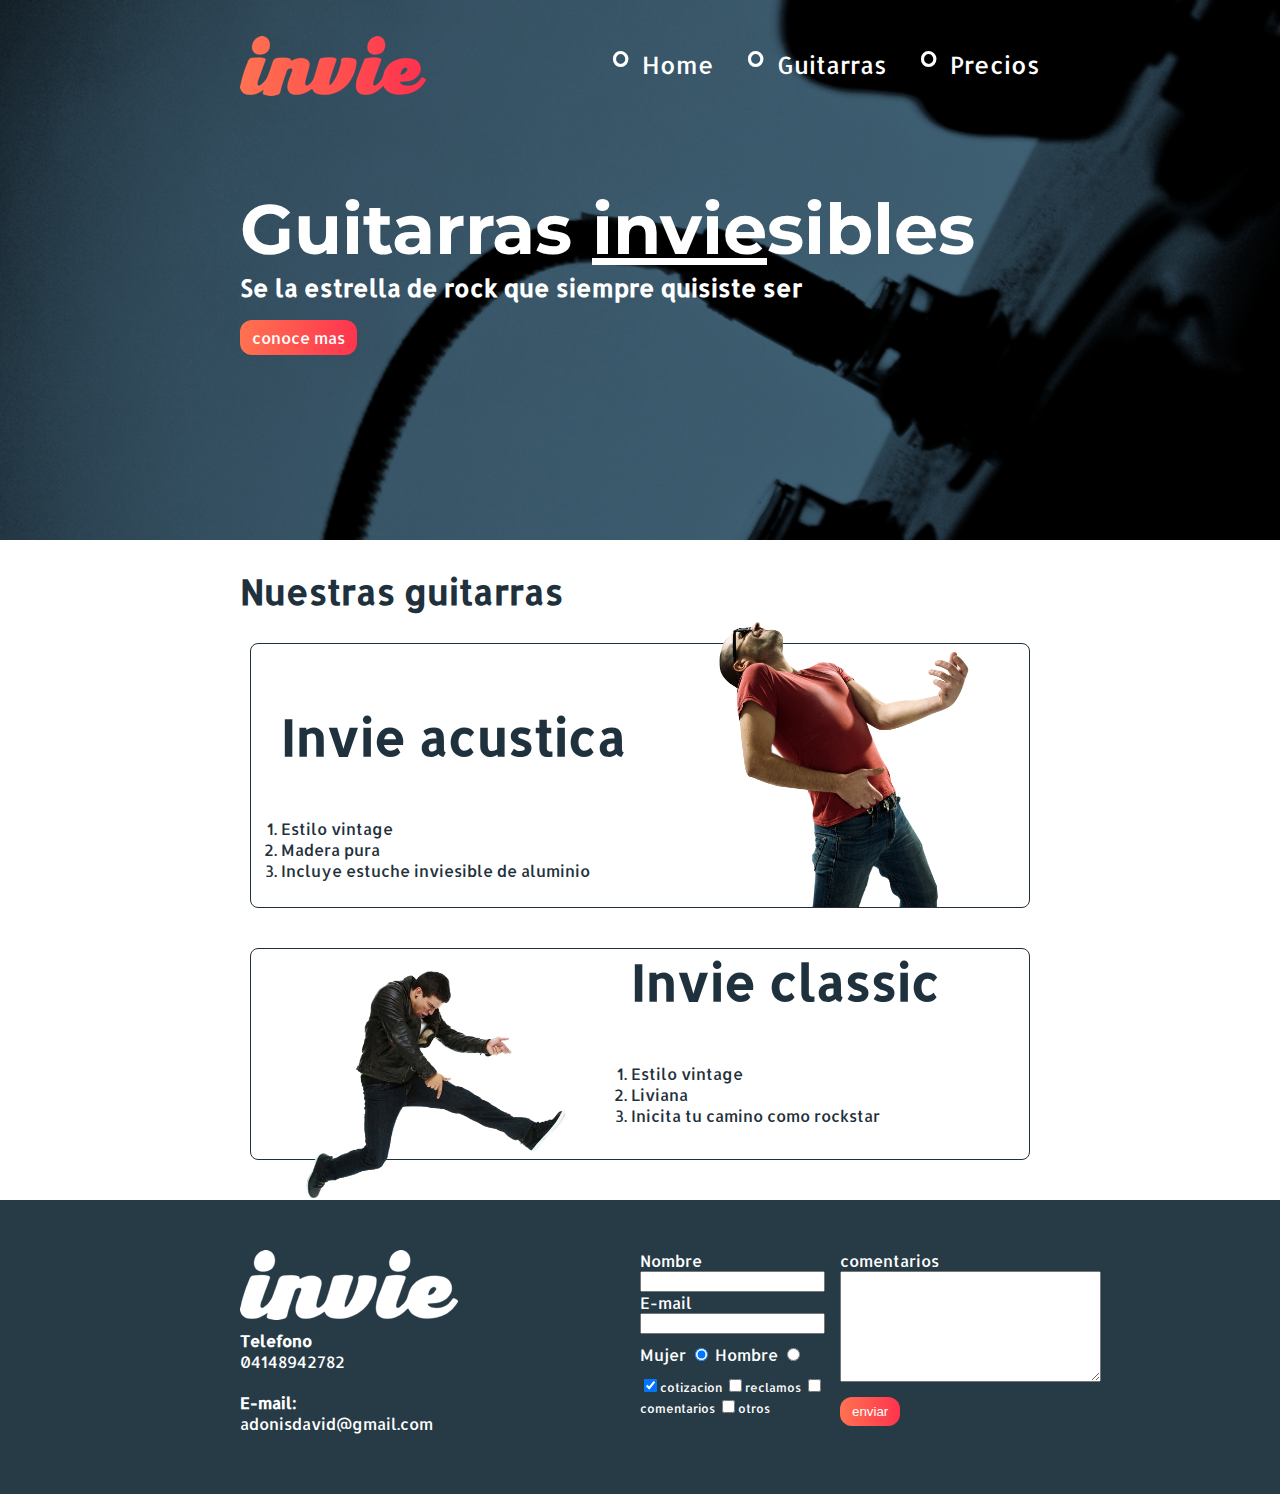
<file: index.html>
<!DOCTYPE html>
<html>
  <head>

    <title>invie-tus mejores guitarras</title>
    <meta charset="utf-8"/>
    <link href="https://fonts.googleapis.com/css?family=Allerta|Montserrat" rel="stylesheet">
    <link rel=stylesheet href="css/invie.css">
  </head>

  <body>
    <section id="portada" class="portada background"><!--portada-->
      <header id="header" class="header contenedor"><!--header-->
      <figure class="logotipo"><!--logotipo-->
        <img src="images/invie.png" width="186" height="60" alt="Invie logotipo">
      </figure>
      <nav class="menu"><!--menu-->
        <ul>
          <li>
            <a href="index.html">Home</a>
          </li>
          <li>
            <a href="#guitarras">Guitarras</a>
          </li>
          <li>
            <a href="precios.html">Precios</a>
          </li>
        </ul>
      </nav>
    </header>
      <div class="contenedor">
          <h1 class="titulo">Guitarras <span>invie</span>sibles</h1><!--titulo-->
          <h3 class="title-a">Se la estrella de rock que siempre quisiste ser</h3><!--resumen-->
          <a class="button" href="#guitarras">conoce mas</a><!-- boton -->
      </div>
    </section>
    <section id="guitarras" class="guitarras contenedor"><!--guitarras-->
      <h2>Nuestras guitarras</h2><!--titulo-->
      <article class="guitarra"><!--guitarra 1-->
          <img class="derecha"src="images/invie-acustica.png" width="350"  alt="Guitarra invie acustica">
          <div class="contenedor-guitarra-a">
            <h3 class="title-b">Invie acustica</h3>
            <ol>
            <li>Estilo vintage</li>
            <li>Madera pura</li>
            <li>Incluye estuche inviesible de aluminio</li>
          </ol>
          </div>
      </article>
      <article class="guitarra b"><!--guitarra 2-->
          <img class="izquierda"src="images/invie-classic.png" width="350"alt="Guitarra invie classic">
          <div class="contenedor-guitarra-b">
            <h3 class="title-b">Invie classic</h3>
            <ol>
            <li>Estilo vintage</li>
            <li>Liviana</li>
            <li>Inicita tu camino como rockstar</li>
            </ol>
          </div>
      </article>
    </section>
    <footer class="footer">
      <div class="contenedor">
        <div class="contacto">
          <img src="images/invie-white.png" alt="logotipo blanco">
          <a href="tel:+5804249035545"><strong>Telefono</strong><span>04148942782</span></a>
          <a href="mailto:adonisdavid@mail.com"><strong>E-mail:</strong><span>adonisdavid@gmail.com</span></a>
        </div>
        <form class="formulario">
          <div class="col1">
            <label for="nombre">Nombre</label>
            <input type="text" requiered id="nombre" >
            <label for="email">E-mail</label>
            <input type="email"required id="email">
            <div class="sexo">
              <label for="mujer"> Mujer
                <input type="radio" checked name="sexo" value="mujer"id=mujer>
              </label>
              <label for="hombre">Hombre
                <input type="radio" name="sexo" value="hombre"id="hombre">
              </label>
            </div>
          <div class="intereses">
            <label for="cotizacion">
              <input type="checkbox" checked id="cotizacion"name="intereses" value="cotizacion">cotizacion
            </label>
            <label for="reclamos">
              <input type="checkbox" id="reclamos"name="intereses" value="reclamos">reclamos
            </label>
            <label for="comentarios">
              <input type="checkbox" id="comentarios"name="intereses" value="comentarios" >comentarios
            </label>
            <label for="otros">
              <input type="checkbox" id="otros"name="intereses" value="otros">otros
            </label>
          </div>

          </div>
          <div class="col2">
            <label for="comentarios">comentarios</label>
            <textarea name="comentarios" rows="7" cols="30"></textarea>
            <input type="submit" value="enviar" class="button">
          </div>
        </form>
        </div>

    </footer>
  </body>
</html>
</file>
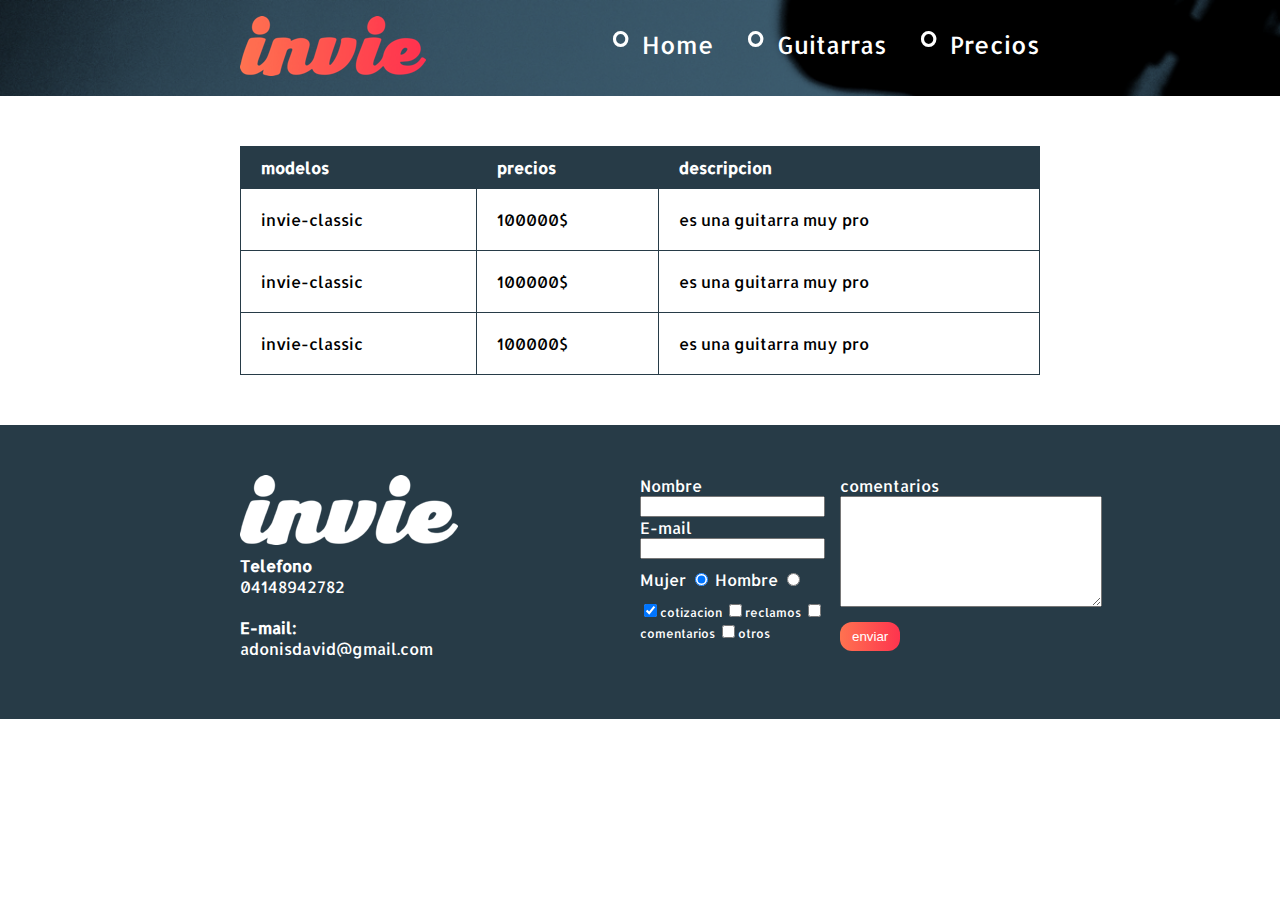
<file: precios.html>
<!DOCTYPE html>
<html>
  <head>

    <title>invie-tus mejores guitarras</title>
    <meta charset="utf-8"/>
    <link href="https://fonts.googleapis.com/css?family=Allerta|Montserrat" rel="stylesheet">
    <link rel=stylesheet href="css/invie.css">
  </head>
  <body>
    <header id="header" class="header background"><!--header-->
      <div class="contenedor">
        <figure class="logotipo"><!--logotipo-->
          <img src="images/invie.png" width="186" height="60" alt="Invie logotipo">
        </figure>
        <nav class="menu"><!--menu-->
          <ul>
            <li>
              <a href="index.html">Home</a>
            </li>
            <li>
              <a href="index.html#guitarras">Guitarras</a>
            </li>
            <li>
              <a href="precios.html">Precios</a>
            </li>
          </ul>
        </nav>
      </div>
    </header>
    <section>
      <div class="contenedor">
        <table>
          <thead>
            <th>modelos </th>
            <th>precios </th>
            <th>descripcion</th>
          </thead>
          <tbody>
            <tr>
              <td>invie-classic</td>
              <td>100000$</td>
              <td>es una guitarra muy pro</td>
            </tr>
            <tr>
              <td>invie-classic</td>
              <td>100000$</td>
              <td>es una guitarra muy pro</td>
            </tr>
            <tr>
              <td>invie-classic</td>
              <td>100000$</td>
              <td>es una guitarra muy pro</td>
            </tr>
          </tbody>
        </table>
      </div>
    </section>
    <footer class="footer">
      <div class="contenedor">
        <div class="contacto">
          <img src="images/invie-white.png" alt="logotipo blanco">
          <a href="tel:+5804249035545"><strong>Telefono</strong><span>04148942782</span></a>
          <a href="mailto:adonisdavid@mail.com"><strong>E-mail:</strong><span>adonisdavid@gmail.com</span></a>
        </div>
        <form class="formulario">
          <div class="col1">
            <label for="nombre">Nombre</label>
            <input type="text" requiered id="nombre" >
            <label for="email">E-mail</label>
            <input type="email"required id="email">
            <div class="sexo">
              <label for="mujer"> Mujer
                <input type="radio" checked name="sexo" value="mujer"id=mujer>
              </label>
              <label for="hombre">Hombre
                <input type="radio" name="sexo" value="hombre"id="hombre">
              </label>
            </div>
          <div class="intereses">
            <label for="cotizacion">
              <input type="checkbox" checked id="cotizacion"name="intereses" value="cotizacion">cotizacion
            </label>
            <label for="reclamos">
              <input type="checkbox" id="reclamos"name="intereses" value="reclamos">reclamos
            </label>
            <label for="comentarios">
              <input type="checkbox" id="comentarios"name="intereses" value="comentarios" >comentarios
            </label>
            <label for="otros">
              <input type="checkbox" id="otros"name="intereses" value="otros">otros
            </label>
          </div>

          </div>
          <div class="col2">
            <label for="comentarios">comentarios</label>
            <textarea name="comentarios" rows="7" cols="30"></textarea>
            <input type="submit" value="enviar" class="button">
          </div>
        </form>
        </div>

    </footer>
  </body>
  </html>
</file>
<file: css/invie.css>
/*font-family: 'Montserrat', sans-serif;
font-family: 'Allerta', sans-serif;*/
body{
  font-family: 'Allerta', sans-serif;
  margin:0;
}
table{
  width: 100%;
}
th{
  background:#273b47;
  color: white;
  padding: 10px 20px;
  text-align: left;
}
td{
  padding: 20px;
}
table,th,td{
  border: 1px solid #273b47;
  border-collapse: collapse;
}
input, textarea{
  outline: 0;
}
input:focus,textarea:focus{
  background: lightgray;
}
table{
  margin:50px 0;
}
.background{
  background-image: url('../images/background.png');
  background-size: cover;
}
.button{
  border-radius: 12px;
  border:none;
  background: #fd324e;
  color: white;
  padding: 7px 12px;
  font-size: 18;
  background:linear-gradient(to left,#fe344e,#ff7250);
  cursor: pointer;
  text-decoration: none;
}
.titulo{
  font-family: 'Montserrat', sans-serif;
  font-size: 70px;
  margin-bottom: 0;
  margin-top: 70px;
}
.title-a{
  font-size: 24px;
  margin-top: 0;
}
.title-b{
  font-size: 50px;
}
.guitarras{
  color:#1F313C;
  margin-bottom: 60px;

}
.guitarras h2{
  font-size: 35px;
}
.portada{
  background-image: url('../images/background.png');
  background-size: cover;
  color: white;
  padding: 20px;
  height: 500px;

}
.portada button{
  margin-bottom: 70px;
}
.menu{
  font-size: 24px;
  display: inline-block;
  position: absolute;
  right: 0;
}
.menu li::before{
  content: '∘';
  font-size: 50px;
  line-height: 20px;
  color: white;
}

.menu li{
  display: inline-block;
  margin-left: 20px;

}
.menu a{
  color: white;
text-decoration: none;
}
.logotipo{
  display: inline-block;
  margin-left: 0;
}

.contenedor{
  width: 800px;
  margin: auto;
  position: relative;
}
.guitarra{
  border: 1px solid #1F313C;
  margin: 10px 10px 40px 10px;
  padding: 10px;
  border-radius: 8px;
}
.derecha{
  float: right;
  position: relative;
  top: -97px;
}
.izquierda{
  float: left;
  position: relative;
}
.contenedor-guitarra-a{
  padding-left: 20px;
}
.contenedor-guitarra-b{
  margin-left: 370px;
  position: relative;
  bottom: 60px;
}
.guitarra ol{
  padding: 0;
}
.guitarra.b{
  height: 190px;
}
.header{
  position: relative;
}
.footer{
  background:#273b47;
  padding:50px 10px;
}
.contacto img{
  display: block;
}
.contacto strong{
  display: block;
}
.contacto a{
  color: white;
  text-decoration: none;
  margin: 10px 10px 10px 0;
}
.footer .contenedor{
  display: flex;
  justify-content:space-between;
}
.contacto{
  display: flex;
  width: 300px;
  flex-wrap: wrap;
  align-items:center;
}
.formulario{
  display: flex;
  width: 400px;
  color: white;

}
.col1,.col2{
  display: flex;
  flex-direction: column;
}
.col1{
  margin-right: 15px;
}
.col2{
  align-items: flex-start;
}
.col2 .button{
  margin-top: 15px;
}
.intereses label{
  font-size: 12px;
}
.formulario, .sexo, .intereses{
  margin-bottom: 10px;
}
.sexo{
  margin-top: 10px;
}

.titulo span{
  text-decoration: underline;
}
</file>
